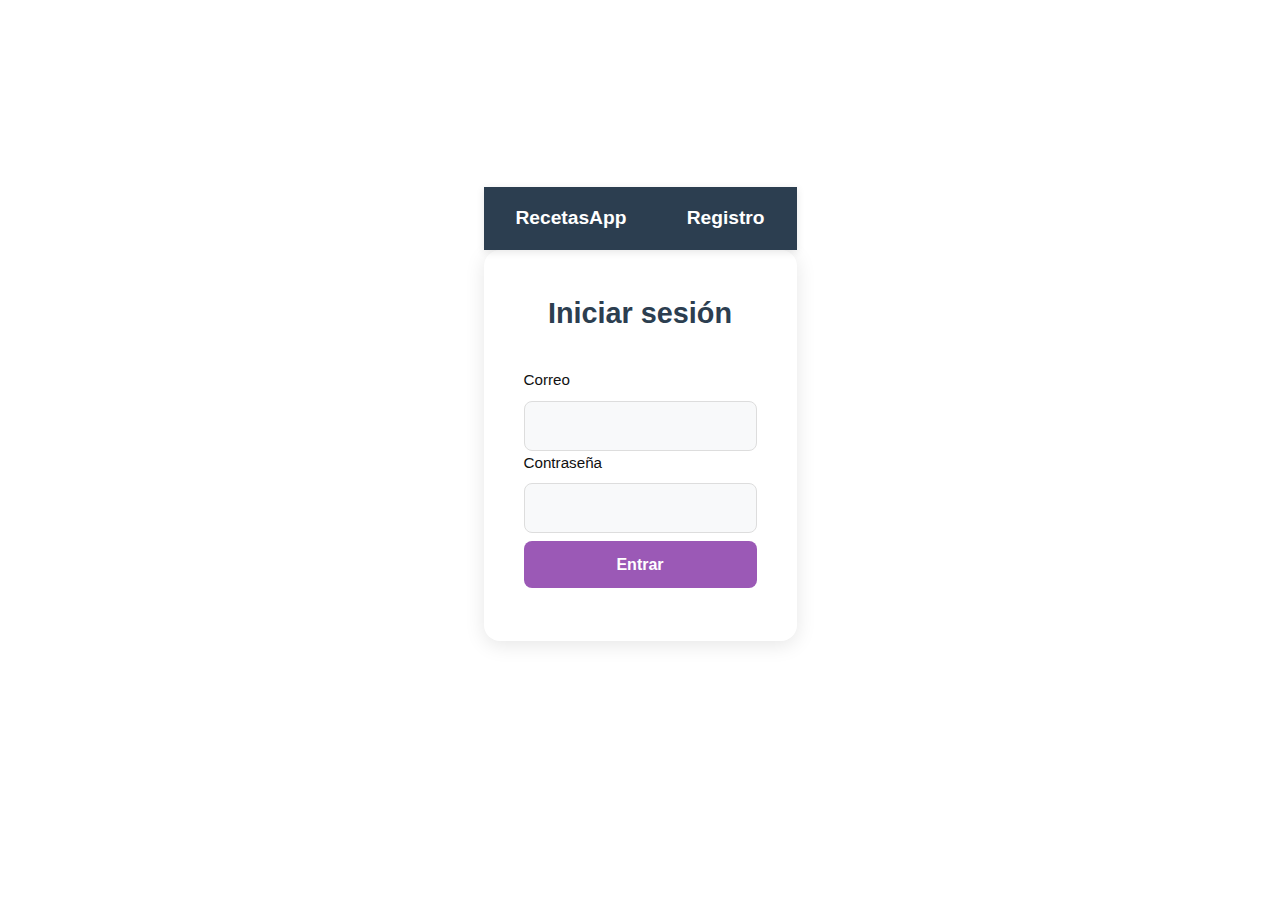
<file: html/crear-receta.html>
<!DOCTYPE html>
<html lang="es">
<head>
  <meta charset="UTF-8">
  <meta name="viewport" content="width=device-width, initial-scale=1.0">
  <title>Nueva receta</title>
  <link rel="stylesheet" href="./../css/base.css">
  <link rel="stylesheet" href="./../css/crear.css">
</head>
<body>
  <nav>
    <a href="./../index.html">RecetasApp</a>
    <ul class="nav-links">
      <li><a href="./perfil.html">Perfil</a></li>
      <li><button id="logout-btn" class="btn">Salir</button></li>
    </ul>
  </nav>

  <section class="crear-container">
    <h2>Crear receta</h2>
    <form id="form-receta" enctype="multipart/form-data">
      <label>Título
        <input type="text" name="titulo" required>
      </label>
      <label>Procedimiento
        <textarea name="descripcion" rows="4"></textarea>
      </label>
      <label>Imagen
        <input type="file" name="image" accept="image/*" required>
      </label>

      <h3>Ingredientes</h3>
      <div id="ingredientes-container"></div>
      <button type="button" id="btn-agregar-ingrediente">+ Añadir ingrediente</button>

      <button type="submit">Guardar receta</button>
      <p id="mensaje" class="mensaje"></p>
    </form>
  </section>

  <script src="./../js/config.js"></script>
  <script src="./../js/utils.js"></script>
  <script src="./../js/crear.js" defer></script>
</body>
</html>
</file>
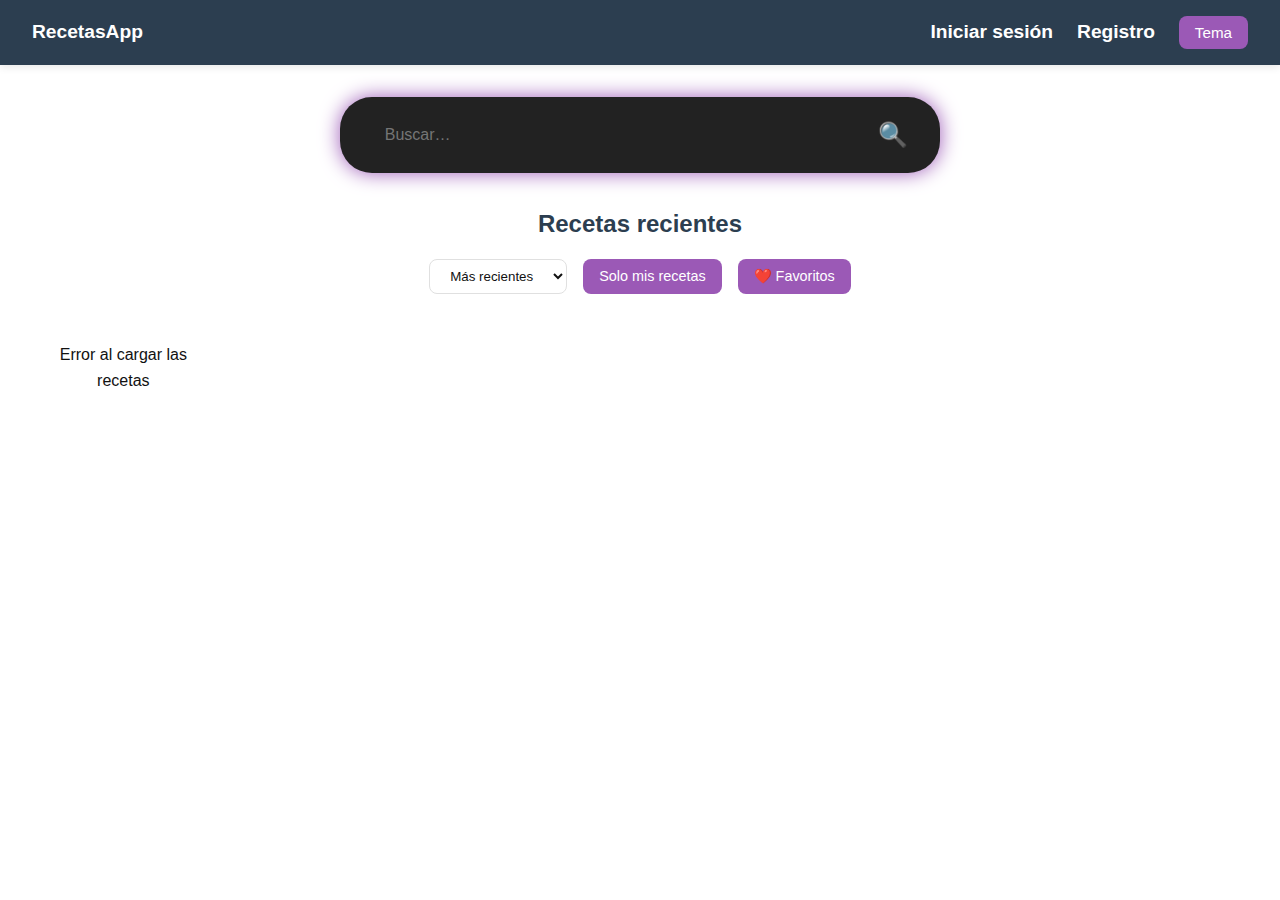
<file: html/detalle.html>
<!DOCTYPE html>
<html lang="es">

<head>
  <meta charset="UTF-8">
  <meta name="viewport" content="width=device-width, initial-scale=1.0">
  <title>Detalle receta</title>
  <link rel="stylesheet" href="../css/base.css">
  <link rel="stylesheet" href="../css/detalle.css">
</head>

<body>
  <nav>
    <a href="./../index.html">RecetasApp</a>
    <ul class="nav-links">
      <li><a href="perfil.html">Perfil</a></li>
      <li><button id="logout-btn" class="btn">Salir</button></li>
    </ul>
  </nav>

  <section class="detalle-container">
    <div id="info-receta"></div>

    <h3>Ingredientes</h3>
    <div id="ingredientes">
      <ul id="lista-ing"></ul>
    </div>

    <div id="acciones-autor"></div>
  </section>

  <script src="../js/detalle.js" defer></script>
</body>

</html>
</file>
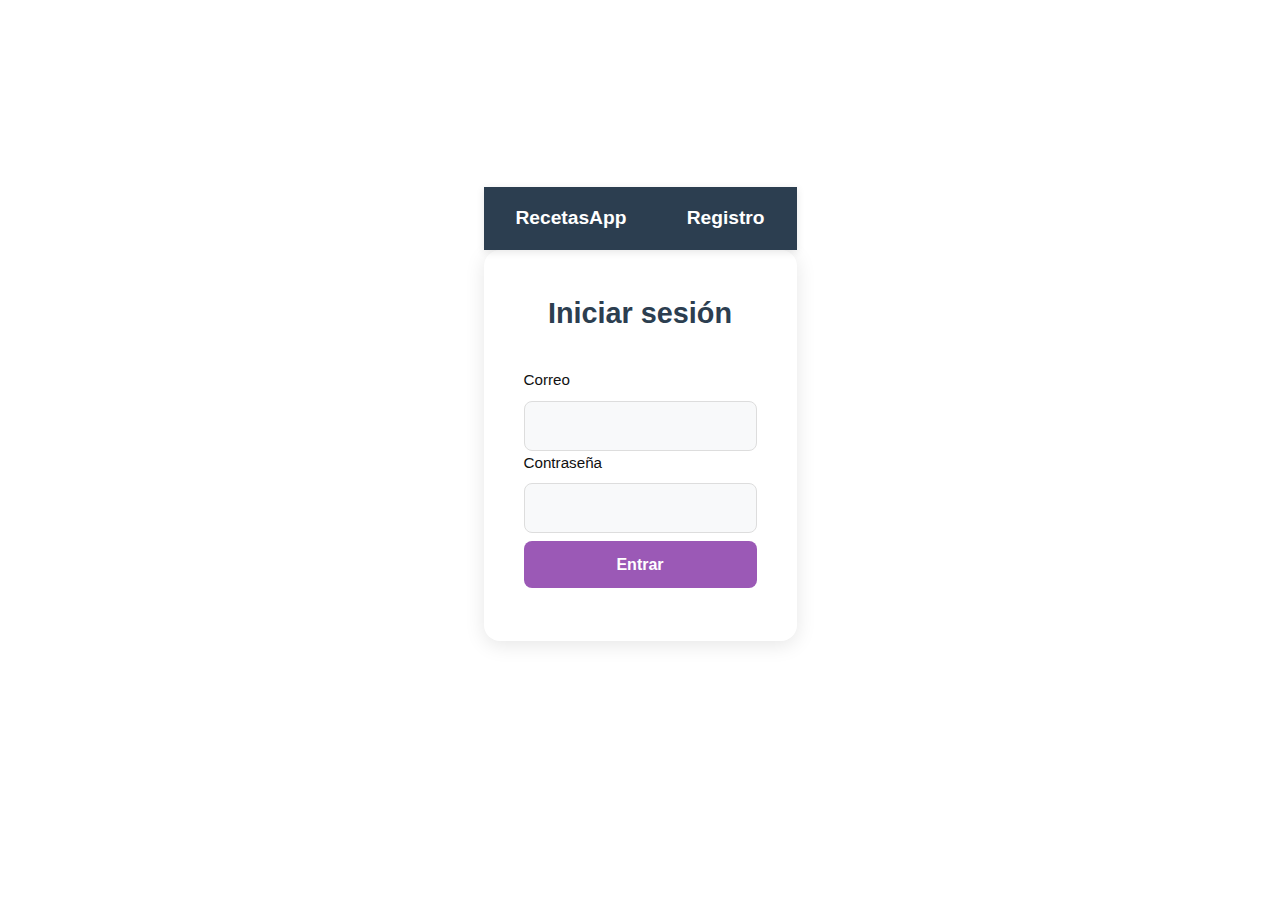
<file: html/editar-receta.html>
<!DOCTYPE html>
<html lang="es">
<head>
  <meta charset="UTF-8">
  <meta name="viewport" content="width=device-width, initial-scale=1.0">
  <title>Editar receta</title>
  <link rel="stylesheet" href="../css/base.css">
  <link rel="stylesheet" href="../css/crear.css">
</head>
<body>
  <nav>
    <a href="./../index.html">RecetasApp</a>
    <ul class="nav-links">
      <li><a href="perfil.html">Perfil</a></li>
      <li><button id="logout-btn" class="btn">Salir</button></li>
    </ul>
  </nav>

  <section class="crear-container">
    <h2>Editar receta</h2>

    <form id="form-editar" enctype="multipart/form-data">
      <label>Título
        <input type="text" name="titulo" required>
      </label>

      <label>Procedimiento
        <textarea name="descripcion" rows="4"></textarea>
      </label>

      <label>Imagen (dejar vacío para mantener la actual)
        <input type="file" name="image" accept="image/*">
      </label>

      <h3>Ingredientes</h3>
      <div id="ingredientes-container"></div>
      <button type="button" id="btn-agregar-ingrediente">+ Añadir ingrediente</button>

      <button type="submit">Actualizar receta</button>
      <p id="mensaje" class="mensaje"></p>
    </form>
  </section>

  <script src="../js/config.js"></script>
  <script src="../js/utils.js"></script>
  <script src="../js/editar.js" defer></script>
</body>
</html>
</file>
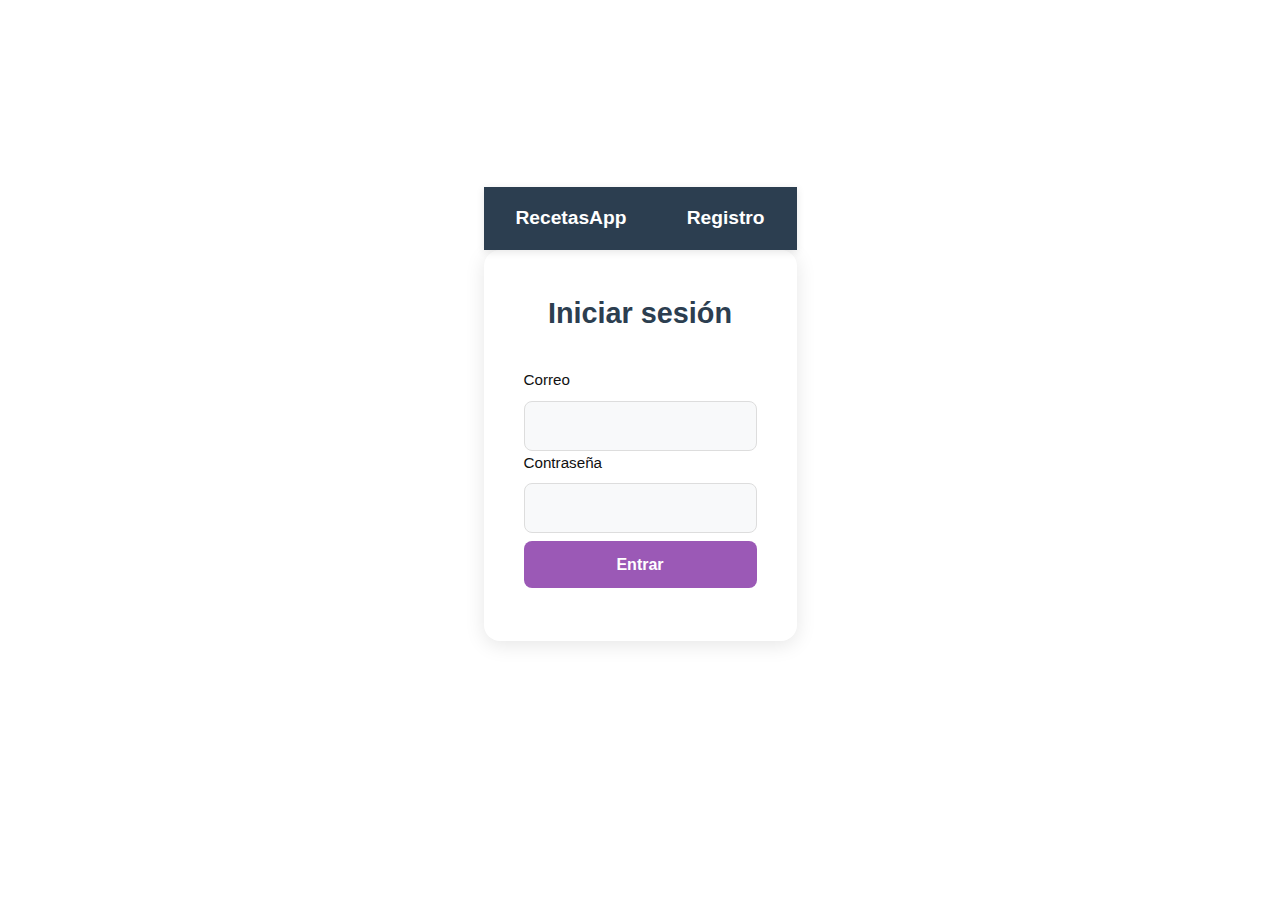
<file: html/login.html>
<!DOCTYPE html>
<html lang="es">
<head>
  <meta charset="UTF-8">
  <meta name="viewport" content="width=device-width, initial-scale=1.0">
  <title>Recetas · Iniciar sesión</title>
  <link rel="stylesheet" href="../css/base.css">
  <link rel="stylesheet" href="../css/auth.css">
</head>
<body>
  <nav>
    <a href="./../index.html">RecetasApp</a>
    <ul class="nav-links">
      <li><a href="register.html">Registro</a></li>
    </ul>
  </nav>

  <main class="login-card">
    <h1>Iniciar sesión</h1>
    <form id="login-form">
      <label>Correo
        <input type="email" name="correo" required>
      </label>
      <label>Contraseña
        <input type="password" name="contrasena" required>
      </label>
      <button type="submit">Entrar</button>
      <p id="login-error" class="error-msg"></p>
    </form>
  </main>

  <script src="./../js/config.js"></script>
  <script src="./../js/utils.js"></script>
  <script src="./../js/auth.js" defer></script>
</body>
</html>
</file>
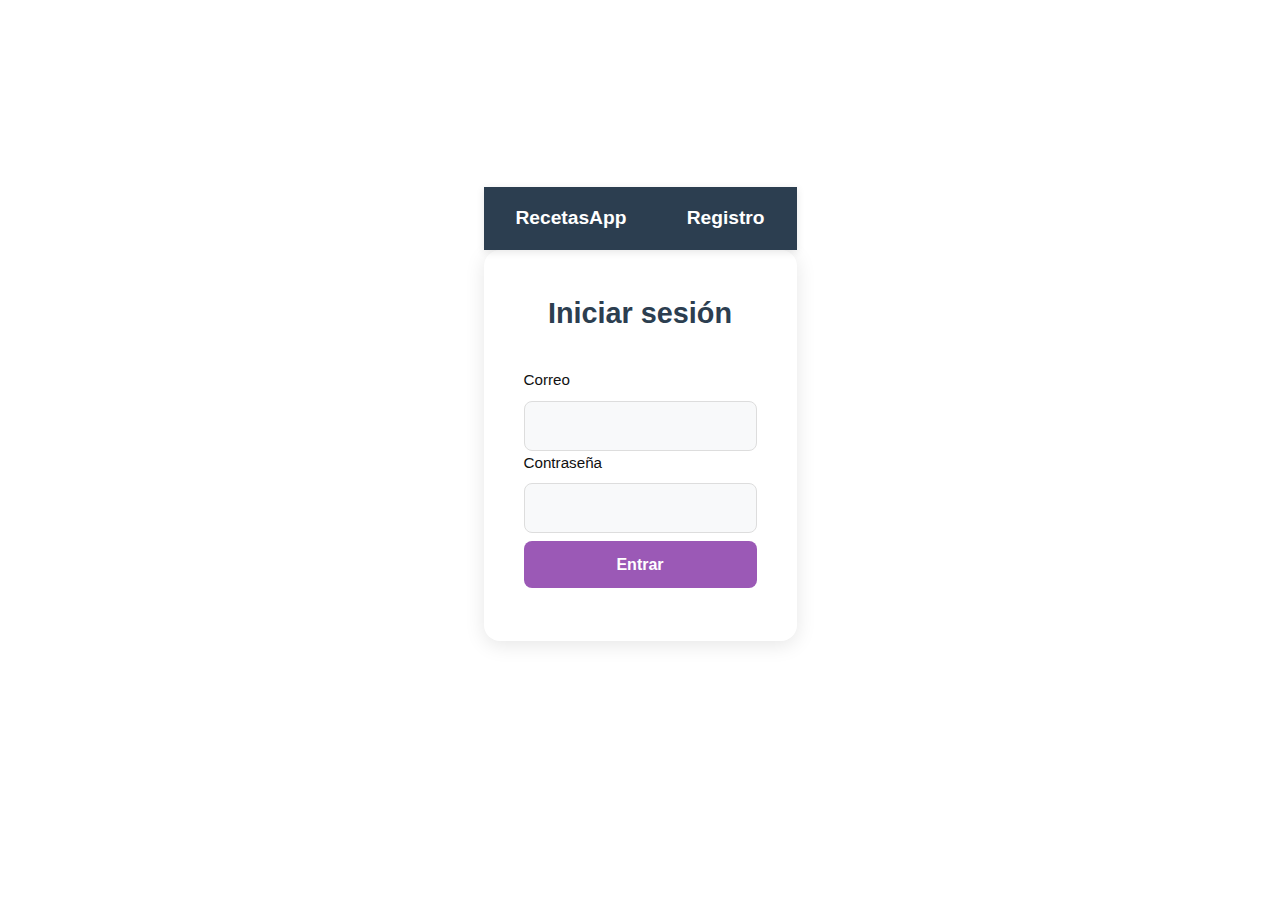
<file: html/perfil.html>
<!DOCTYPE html>
<html lang="es">
<head>
  <meta charset="UTF-8">
  <meta name="viewport" content="width=device-width, initial-scale=1.0">
  <title>Mi perfil</title>
  <link rel="stylesheet" href="./../css/base.css">
  <link rel="stylesheet" href="./../css/perfil.css">
</head>
<body>
  <nav>
    <a href="./../index.html">RecetasApp</a>
    <ul class="nav-links">
      <li><a href="./crear-receta.html">Crear</a></li>
      <li><button id="logout-btn" class="btn">Salir</button></li>
    </ul>
  </nav>

  <section class="perfil-container">
    <div class="usuario-info">
      <img src="https://img.freepik.com/vector-premium/imagen-perfil-avatar-hombre-aislada-fondo-imagen-profil-avatar-hombre_1293239-4841.jpg?semt=ais_hybrid&w=740" alt="avatar">
      <div>
        <h2 id="nombre-usuario"></h2>
      </div>
    </div>

    <h3>Mis recetas</h3>
    <div id="mis-recetas" class="recetas-grid"></div>
  </section>

  <script src="./../js/config.js"></script>
  <script src="./../js/utils.js"></script>
  <script src="./../js/favorites.js"></script>
  <script src="./../js/perfil.js" defer></script>
</body>
</html>
</file>
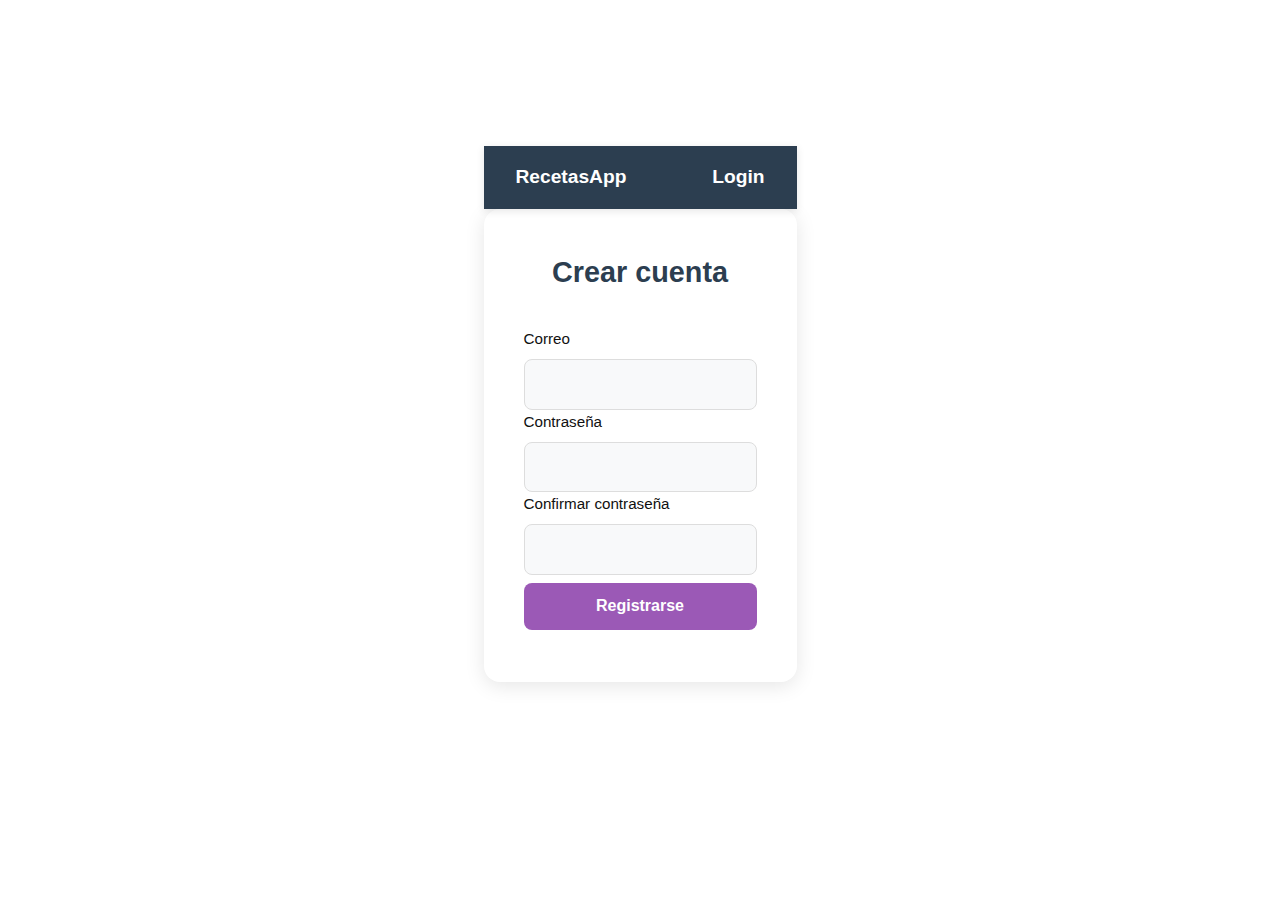
<file: html/register.html>
<!DOCTYPE html>
<html lang="es">

<head>
  <meta charset="UTF-8">
  <meta name="viewport" content="width=device-width, initial-scale=1.0">
  <title>Recetas · Registro</title>
  <link rel="stylesheet" href="../css/base.css">
  <link rel="stylesheet" href="../css/auth.css">
</head>

<body>
  <nav>
    <a href="./../index.html">RecetasApp</a>
    <ul class="nav-links">
      <li><a href="login.html">Login</a></li>
    </ul>
  </nav>

  <main class="login-card">
    <h1>Crear cuenta</h1>
    <form id="register-form">
      <label>Correo
        <input type="email" name="correo" required>
      </label>
      <label>Contraseña
        <input type="password" name="contrasena" minlength="8" maxlength="12" required>
      </label>
      <label>Confirmar contraseña
        <input type="password" name="confirm-password" required>
      </label>
      <button type="submit">Registrarse</button>
      <p id="register-error" class="error-msg"></p>
    </form>
  </main>

  <script src="../js/auth.js" defer></script>
</body>

</html>
</file>
<file: css/base.css>
:root {
  --color-fondo: #ffffff;
  --color-texto: #111111;
  --color-acento: #9b59b6;
  --color-secundario: #2c3e50;
  --color-tarjeta: #ffffff;
  --color-borde: #e0e0e0;
  --color-sombra: rgba(0, 0, 0, 0.1);
}

body.dark {
  --color-fondo: #1a1a1a;
  --color-texto: #e0e0e0;
  --color-acento: #b47cc9;
  --color-secundario: #34495e;
  --color-tarjeta: #2d2d2d;
  --color-borde: #404040;
  --color-sombra: rgba(0, 0, 0, 0.4);
}

* {
  box-sizing: border-box;
  margin: 0;
  padding: 0;
  font-family: "Segoe UI", -apple-system, BlinkMacSystemFont, sans-serif;
}

body {
  background: var(--color-fondo);
  color: var(--color-texto);
  transition: background 0.3s ease, color 0.3s ease;
  line-height: 1.6;
}

a {
  color: inherit;
  text-decoration: none;
  transition: opacity 0.2s;
}

a:hover {
  opacity: 0.8;
}

nav {
  display: flex;
  justify-content: space-between;
  align-items: center;
  padding: 1rem 2rem;
  background: var(--color-secundario);
  color: #ffffff;
  position: sticky;
  top: 0;
  z-index: 100;
  box-shadow: 0 2px 8px var(--color-sombra);
}

nav a {
  font-size: 1.2rem;
  font-weight: 600;
}

.nav-links {
  list-style: none;
  display: flex;
  gap: 1.5rem;
  align-items: center;
}

.nav-links a {
  color: #ffffff;
  transition: transform 0.2s;
}

.nav-links a:hover {
  transform: translateY(-2px);
}

.btn {
  padding: 0.5rem 1rem;
  border: none;
  border-radius: 0.5rem;
  cursor: pointer;
  background: var(--color-acento);
  color: #ffffff;
  transition: all 0.2s;
  font-size: 0.95rem;
  font-weight: 500;
}

.btn:hover {
  opacity: 0.9;
  transform: translateY(-1px);
  box-shadow: 0 2px 8px var(--color-sombra);
}

.btn:active {
  transform: translateY(0);
}

/* Estados de carga */
.loading {
  text-align: center;
  padding: 2rem;
  color: var(--color-texto);
  opacity: 0.7;
}

/* Mensajes de error */
.error {
  color: #e74c3c;
  text-align: center;
  padding: 1rem;
  background: rgba(231, 76, 60, 0.1);
  border-radius: 0.5rem;
  margin: 1rem 0;
}

/* Responsive */
@media (max-width: 768px) {
  nav {
    padding: 1rem;
    flex-wrap: wrap;
  }
  
  .nav-links {
    gap: 1rem;
    font-size: 0.9rem;
  }
  
  .btn {
    padding: 0.4rem 0.8rem;
    font-size: 0.9rem;
  }
}

/* Animaciones */
@keyframes fadeIn {
  from {
    opacity: 0;
    transform: translateY(10px);
  }
  to {
    opacity: 1;
    transform: translateY(0);
  }
}

.fade-in {
  animation: fadeIn 0.3s ease-out;
}
</file>
<file: css/crear.css>
:root {
  --color-fondo: #ffffff;
  --color-texto: #111111;
  --color-acento: #9b59b6;
  --color-secundario: #2c3e50;
  --color-tarjeta: #f9f9f9;
  --color-borde: #cccccc;
  --color-sombra: rgba(0, 0, 0, 0.1);
  --color-input-bg: #ffffff;
  --color-success: #16a34a;
}

body.dark {
  --color-fondo: #1a1a1a;
  --color-texto: #e0e0e0;
  --color-acento: #b47cc9;
  --color-secundario: #34495e;
  --color-tarjeta: #2d2d2d;
  --color-borde: #404040;
  --color-sombra: rgba(0, 0, 0, 0.5);
  --color-input-bg: #3a3a3a;
  --color-success: #22c55e;
}

.crear-container {
  max-width: 700px;
  margin: 2rem auto;
  padding: 2rem;
  background: var(--color-tarjeta);
  border-radius: 1rem;
  box-shadow: 0 4px 20px var(--color-sombra);
  animation: fadeIn 0.3s ease-out;
  transition: all 0.3s ease;
}

h2 {
  color: var(--color-secundario);
  margin-bottom: 1.5rem;
  font-size: 1.8rem;
  text-align: center;
}

body.dark h2 {
  color: var(--color-acento);
}

h3 {
  color: var(--color-secundario);
  margin: 1.5rem 0 1rem;
  font-size: 1.2rem;
}

body.dark h3 {
  color: var(--color-acento);
}

form {
  display: flex;
  flex-direction: column;
  gap: 1.2rem;
}

label {
  font-weight: 600;
  color: var(--color-texto);
  display: flex;
  flex-direction: column;
  gap: 0.5rem;
}

input, textarea {
  padding: 0.8rem;
  border-radius: 0.5rem;
  border: 1.5px solid var(--color-borde);
  background: var(--color-input-bg);
  color: var(--color-texto);
  font-family: inherit;
  font-size: 0.95rem;
  transition: all 0.2s;
}

input:focus, textarea:focus {
  outline: none;
  border-color: var(--color-acento);
  box-shadow: 0 0 0 3px rgba(155, 89, 182, 0.1);
}

body.dark input:focus, body.dark textarea:focus {
  box-shadow: 0 0 0 3px rgba(180, 124, 201, 0.2);
}

textarea {
  resize: vertical;
  min-height: 100px;
}

/* Input de archivo personalizado */
input[type="file"] {
  padding: 0.5rem;
  cursor: pointer;
}

input[type="file"]::-webkit-file-upload-button {
  padding: 0.5rem 1rem;
  border: none;
  border-radius: 0.4rem;
  background: var(--color-acento);
  color: white;
  cursor: pointer;
  margin-right: 0.5rem;
  transition: all 0.2s;
}

input[type="file"]::-webkit-file-upload-button:hover {
  opacity: 0.9;
}

/* Contenedor de ingredientes */
#ingredientes-container {
  display: flex;
  flex-direction: column;
  gap: 0.8rem;
}

#ingredientes-container .ingrediente {
  display: flex;
  gap: 0.8rem;
  align-items: center;
  animation: slideIn 0.3s ease-out;
}

#ingredientes-container input {
  flex: 1;
}

#ingredientes-container .ingrediente:hover {
  transform: translateX(5px);
}

/* Botón de agregar ingrediente */
button[type="button"] {
  align-self: flex-start;
  background: var(--color-acento);
  color: #ffffff;
  padding: 0.6rem 1.2rem;
  border: none;
  border-radius: 0.5rem;
  cursor: pointer;
  font-weight: 500;
  transition: all 0.2s;
}

button[type="button"]:hover {
  opacity: 0.9;
  transform: translateY(-2px);
  box-shadow: 0 4px 12px var(--color-sombra);
}

/* Botón de submit */
button[type="submit"] {
  background: var(--color-secundario);
  color: #ffffff;
  padding: 1rem;
  border: none;
  border-radius: 0.5rem;
  cursor: pointer;
  font-weight: 600;
  font-size: 1.05rem;
  margin-top: 1rem;
  transition: all 0.2s;
}

button[type="submit"]:hover {
  opacity: 0.9;
  transform: translateY(-2px);
  box-shadow: 0 4px 12px var(--color-sombra);
}

button[type="submit"]:disabled {
  opacity: 0.6;
  cursor: not-allowed;
  transform: none;
}

/* Mensaje de estado */
.mensaje {
  margin-top: 1rem;
  padding: 1rem;
  border-radius: 0.5rem;
  text-align: center;
  font-weight: 500;
  transition: all 0.3s;
}

.mensaje:not(:empty) {
  background: rgba(22, 163, 74, 0.1);
  color: var(--color-success);
  border: 1px solid var(--color-success);
}

.mensaje.error {
  background: rgba(239, 68, 68, 0.1);
  color: #ef4444;
  border-color: #ef4444;
}

/* Responsive */
@media (max-width: 768px) {
  .crear-container {
    padding: 1.5rem;
    margin: 1rem;
  }
  
  h2 {
    font-size: 1.5rem;
  }
  
  #ingredientes-container .ingrediente {
    flex-wrap: wrap;
  }
  
  #ingredientes-container input {
    min-width: 120px;
  }
}

/* Animaciones */
@keyframes fadeIn {
  from {
    opacity: 0;
    transform: translateY(20px);
  }
  to {
    opacity: 1;
    transform: translateY(0);
  }
}

@keyframes slideIn {
  from {
    opacity: 0;
    transform: translateX(-20px);
  }
  to {
    opacity: 1;
    transform: translateX(0);
  }
}
</file>
<file: css/detalle.css>
:root {
  --color-fondo: #ffffff;
  --color-texto: #111111;
  --color-acento: #9b59b6;
  --color-secundario: #2c3e50;
}
body.dark {
  --color-fondo: #1e1e1e;
  --color-texto: #eeeeee;
}

.detalle-container {
  max-width: 800px;
  margin: 2rem auto;
  padding: 2rem;
}
#info-receta img {
  width: 100%;
  max-height: 400px;
  object-fit: cover;
  border-radius: 1rem;
}
#info-receta h2 {
  margin: 1rem 0 0.5rem;
  color: var(--color-secundario);
}
#info-receta p {
  margin: 0.3rem 0;
}
#ingredientes ul {
  list-style: none;
  padding-left: 0;
}
#ingredientes li {
  margin-bottom: 0.4rem;
}
#acciones {
  display: flex;
  gap: 1rem;
  margin-top: 1rem;
}
#acciones button {
  padding: 0.5rem 1rem;
  cursor: pointer;
  border: none;
  border-radius: 0.5rem;
  background: var(--color-acento);
  color: #ffffff;
}
#acciones-autor button {
  background: #e74c3c;
}
</file>
<file: css/auth.css>
:root {
  --color-fondo: #ffffff;
  --color-texto: #111111;
  --color-acento: #9b59b6;
  --color-secundario: #2c3e50;
  --color-tarjeta: #ffffff;
  --color-borde: #dddddd;
  --color-sombra: rgba(0, 0, 0, 0.1);
  --color-input-bg: #f8f9fa;
  --color-error: #dc2626;
}

body.dark {
  --color-fondo: #1a1a1a;
  --color-texto: #e0e0e0;
  --color-acento: #b47cc9;
  --color-secundario: #34495e;
  --color-tarjeta: #2d2d2d;
  --color-borde: #404040;
  --color-sombra: rgba(0, 0, 0, 0.5);
  --color-input-bg: #3a3a3a;
  --color-error: #ef4444;
}

body {
  display: grid;
  place-content: center;
  min-height: calc(100vh - 72px);
  background: var(--color-fondo);
  color: var(--color-texto);
  transition: all 0.3s ease;
}

.login-card {
  width: 100%;
  max-width: 400px;
  padding: 2.5rem;
  border-radius: 1rem;
  background: var(--color-tarjeta);
  box-shadow: 0 4px 20px var(--color-sombra);
  display: flex;
  flex-direction: column;
  gap: 1.5rem;
  animation: fadeIn 0.3s ease-out;
  transition: all 0.3s ease;
}

h1 {
  font-size: 1.8rem;
  text-align: center;
  color: var(--color-secundario);
  margin-bottom: 0.5rem;
  font-weight: 600;
}

body.dark h1 {
  color: var(--color-acento);
}

label {
  display: grid;
  gap: 0.5rem;
  font-size: 0.95rem;
  font-weight: 500;
}

input {
  padding: 0.75rem 1rem;
  border: 1.5px solid var(--color-borde);
  border-radius: 0.5rem;
  font: inherit;
  background: var(--color-input-bg);
  color: var(--color-texto);
  transition: all 0.2s;
}

input:focus {
  outline: none;
  border-color: var(--color-acento);
  box-shadow: 0 0 0 3px rgba(155, 89, 182, 0.1);
  background: var(--color-tarjeta);
}

body.dark input:focus {
  box-shadow: 0 0 0 3px rgba(180, 124, 201, 0.2);
}

button[type="submit"] {
  width: 100%;
  padding: 0.9rem 1.2rem;
  border: none;
  border-radius: 0.5rem;
  background: var(--color-acento);
  color: #ffffff;
  font-size: 1rem;
  font-weight: 600;
  cursor: pointer;
  transition: all 0.2s;
  margin-top: 0.5rem;
}

button[type="submit"]:hover {
  opacity: 0.9;
  transform: translateY(-2px);
  box-shadow: 0 4px 12px rgba(155, 89, 182, 0.3);
}

button[type="submit"]:active {
  transform: translateY(0);
}

.error-msg {
  min-height: 1.5em;
  font-size: 0.85rem;
  text-align: center;
  color: var(--color-error);
  margin-top: -0.5rem;
  transition: all 0.2s;
}

/* Enlaces adicionales */
.auth-links {
  text-align: center;
  margin-top: 1rem;
  font-size: 0.9rem;
}

.auth-links a {
  color: var(--color-acento);
  text-decoration: underline;
}

.auth-links a:hover {
  opacity: 0.8;
}

/* Animación de carga */
button[type="submit"]:disabled {
  opacity: 0.6;
  cursor: not-allowed;
}

/* Responsive */
@media (max-width: 480px) {
  .login-card {
    padding: 2rem 1.5rem;
    margin: 1rem;
  }
  
  h1 {
    font-size: 1.5rem;
  }
  
  input {
    padding: 0.7rem 0.9rem;
  }
}

/* Indicador de fuerza de contraseña */
.password-strength {
  height: 4px;
  border-radius: 2px;
  margin-top: 0.5rem;
  transition: all 0.3s;
}

.password-strength.weak {
  background: #ef4444;
  width: 33%;
}

.password-strength.medium {
  background: #f59e0b;
  width: 66%;
}

.password-strength.strong {
  background: #10b981;
  width: 100%;
}
</file>
<file: css/perfil.css>
:root {
  --color-fondo: #ffffff;
  --color-texto: #111111;
  --color-acento: #9b59b6;
  --color-secundario: #2c3e50;
}
body.dark {
  --color-fondo: #1e1e1e;
  --color-texto: #eeeeee;
}
.perfil-container {
  max-width: 900px;
  margin: 2rem auto;
  padding: 2rem;
}
.usuario-info {
  display: flex;
  align-items: center;
  gap: 1.5rem;
  margin-bottom: 2rem;
}
.usuario-info img {
  width: 100px;
  height: 100px;
  border-radius: 50%;
  object-fit: cover;
}
.usuario-info h2 {
  margin: 0;
  color: var(--color-secundario);
}
.recetas-grid {
  display: grid;
  grid-template-columns: repeat(auto-fill, minmax(160px, 1fr));
  gap: 1rem;
}
.recetas-grid .receta {
  display: block;
  overflow: hidden;
  border-radius: 1rem;
  box-shadow: 0 4px 12px rgba(0 0 0/0.1);
}
.recetas-grid img {
  width: 100%;
  height: 140px;
  object-fit: cover;
}
.recetas-grid p {
  padding: 0.5rem;
  font-size: 0.9rem;
  text-align: center;
  background: var(--color-fondo);
}
</file>
